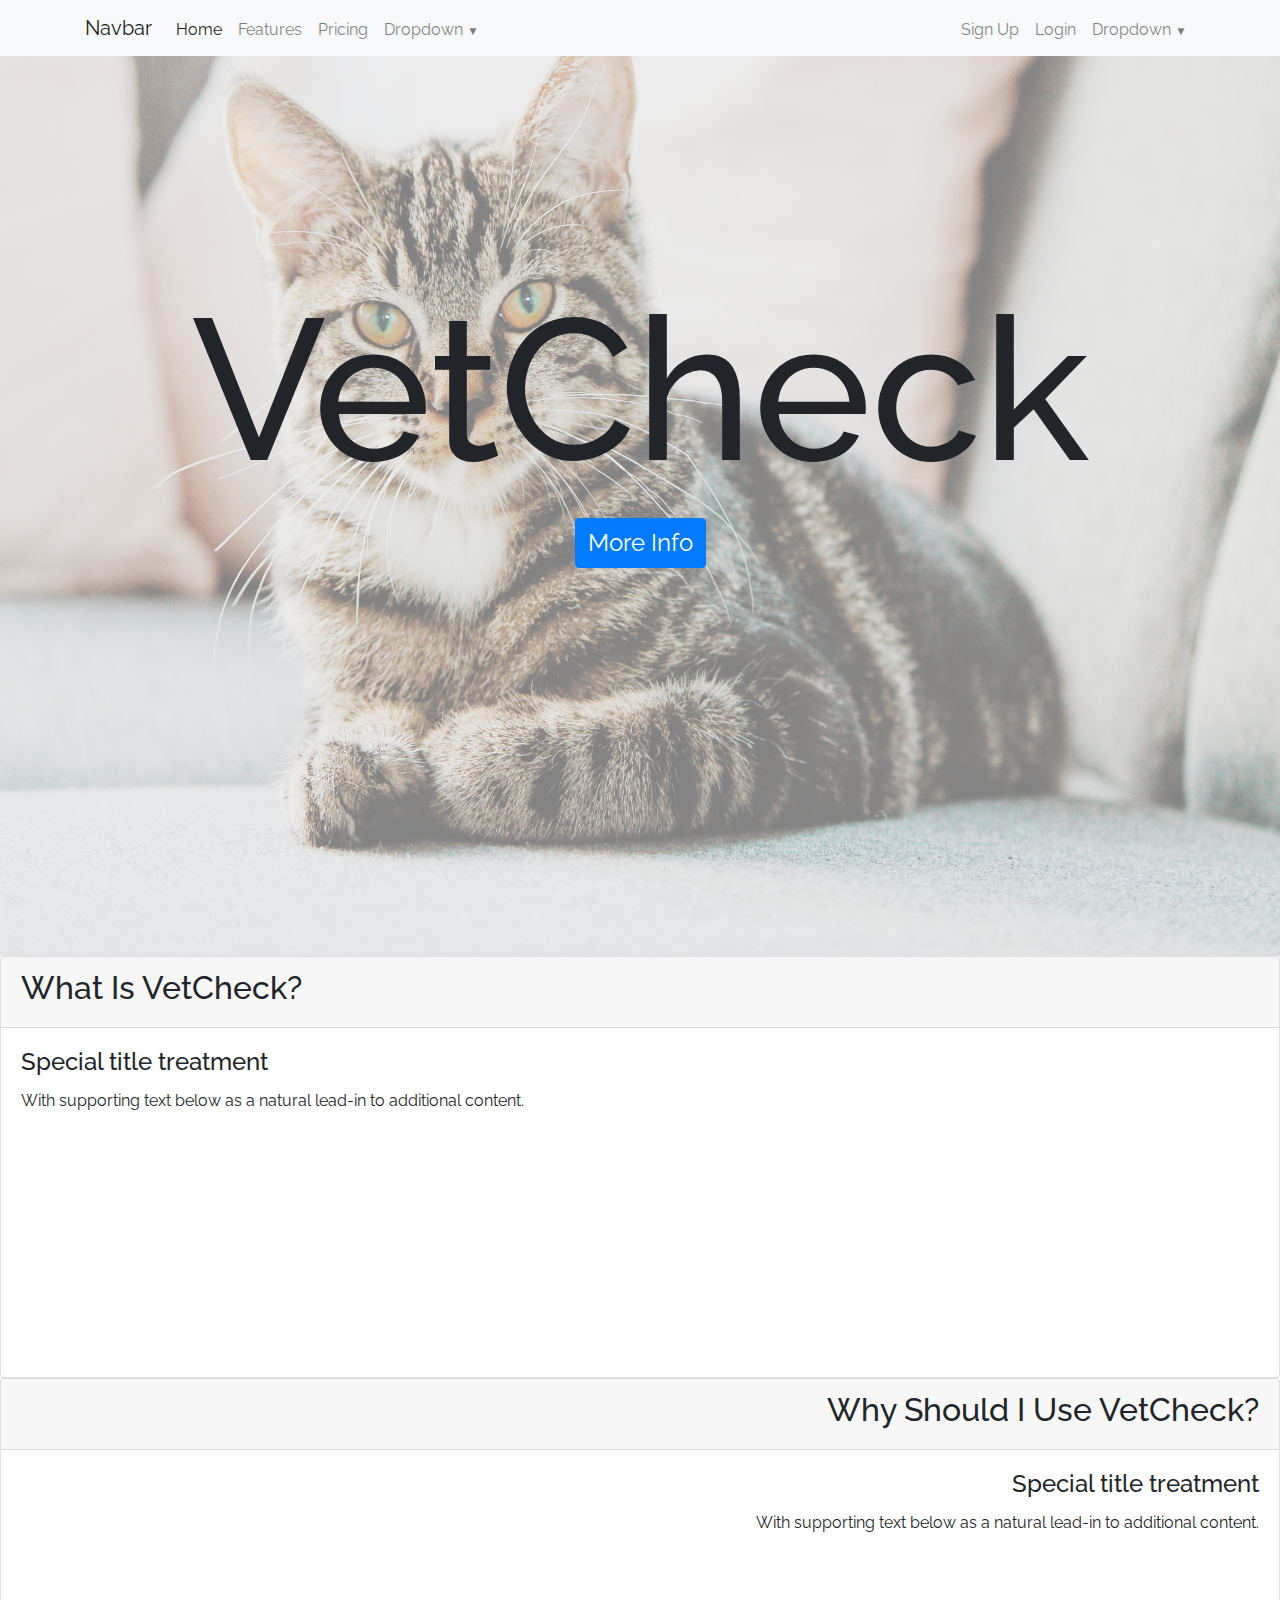
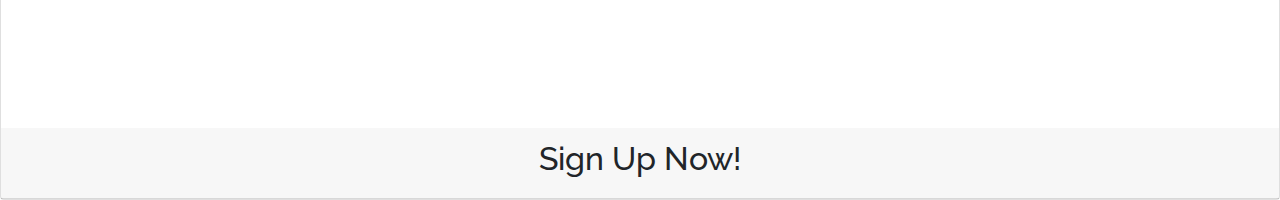
<file: index.html>
<!DOCTYPE html>
<html lang="en">
    <head>
        <meta charset="UTF-8" />
        <meta name="viewport" content="width=device-width, initial-scale=1.0">
        <title>VetCheck</title>
        <link rel="stylesheet" href="https://stackpath.bootstrapcdn.com/bootstrap/4.3.1/css/bootstrap.min.css" integrity="sha384-ggOyR0iXCbMQv3Xipma34MD+dH/1fQ784/j6cY/iJTQUOhcWr7x9JvoRxT2MZw1T" crossorigin="anonymous">
        <link rel="stylesheet" href="./css/styles.css">
    </head>
    <body>
        <nav class="navbar navbar-expand-lg navbar-light bg-light fixed-top">
            <div class="container">
                <a class="navbar-brand" href="#">Navbar</a>
                <button class="navbar-toggler" type="button" data-toggle="collapse" data-target="#navbarNavDropdown" aria-controls="navbarNavDropdown" aria-expanded="false" aria-label="Toggle navigation">
                    <span class="navbar-toggler-icon"></span>
                </button>
                <div class="collapse navbar-collapse" id="navbarNavDropdown">
                    <ul class="navbar-nav">
                        <li class="nav-item active">
                            <a class="nav-link" href="#">Home <span class="sr-only">(current)</span></a>
                        </li>
                        <li class="nav-item">
                            <a class="nav-link" href="#">Features</a>
                        </li>
                        <li class="nav-item">
                            <a class="nav-link" href="#">Pricing</a>
                        </li>
                        <li class="nav-item dropdown">
                            <a class="nav-link dropdown-toggle" href="#" id="navbarDropdownMenuLink" role="button" data-toggle="dropdown" aria-haspopup="true" aria-expanded="false">
                                Dropdown <span class="dropdown-caret">&#9660</span>
                            </a>
                            <div class="dropdown-menu" aria-labelledby="navbarDropdownMenuLink">
                                <a class="dropdown-item" href="#">Action</a>
                                <a class="dropdown-item" href="#">Another action</a>
                                <a class="dropdown-item" href="#">Something else here</a>
                            </div>
                        </li>
                    </ul>
                    <ul class="navbar-nav ml-auto">
                        <li class="nav-item">
                            <a class="nav-link" href="./SignUp.html">Sign Up</a>
                        </li>
                        <li class="nav-item">
                            <a class="nav-link" href="#">Login</a>
                        </li>
                        <li class="nav-item dropdown">
                            <a class="nav-link dropdown-toggle" href="#" id="navbarDropdownMenuLink" role="button" data-toggle="dropdown" aria-haspopup="true" aria-expanded="false">
                                Dropdown <span class="dropdown-caret">&#9660</span>
                            </a>
                            <div class="dropdown-menu" aria-labelledby="navbarDropdownMenuLink">
                                <a class="dropdown-item" href="#">Action</a>
                                <a class="dropdown-item" href="#">Another action</a>
                                <a class="dropdown-item" href="#">Something else here</a>
                            </div>
                        </li>
                    </ul>
                </div>
            </div>
        </nav>
        <div class="heading heading-lg d-none d-lg-block">
            <h1>VetCheck</h1>
            <a href="#content2" class="btn btn-primary">More Info</a>
        </div>
        <div class="heading heading-md d-none d-md-block d-lg-none">
            <h1>VetCheck</h1>
            <a href="#content2" class="btn btn-primary">More Info</a>
        </div>
        <div class="heading heading-sm d-block d-md-none">
            <h1>Vet</h1>
            <h1>Check</h1>
            <a href="#content2" class="btn btn-primary">More Info</a>
        </div>
        <div class="slideshow">
            <img class="image" src="./imgs/cat1.jpg">
            <img class="image" src="./imgs/dog1.jpg">
            <img class="image" src="./imgs/cat2.jpg">
            <img class="image" src="./imgs/dog2.jpg">
            <img class="image" src="./imgs/cat3.jpg">
            <img class="image" src="./imgs/dog3.jpg">
        </div>
        <div class="content2" id="content2">
            <div class="card">
                <div class="card-header">
                    <h2>What Is VetCheck?</h2>
                </div>
                <div class="card-body">
                    <h4 class="card-title">Special title treatment</h4>
                    <p class="card-text">With supporting text below as a natural lead-in to additional content.</p>
                </div>
            </div>
            <div class="card">
                <div class="card-header text-right">
                    <h2>Why Should I Use VetCheck?</h2>
                </div>
                <div class="card-body text-right">
                    <h4 class="card-title">Special title treatment</h4>
                    <p class="card-text">With supporting text below as a natural lead-in to additional content.</p>
                </div>
                <div class="card-header text-center">
                    <h2>Sign Up Now!</h2>
                </div>
            </div>
        </div>
        <script src="https://code.jquery.com/jquery-3.3.1.slim.min.js" integrity="sha384-q8i/X+965DzO0rT7abK41JStQIAqVgRVzpbzo5smXKp4YfRvH+8abtTE1Pi6jizo" crossorigin="anonymous"></script>
        <script src="https://cdnjs.cloudflare.com/ajax/libs/popper.js/1.14.7/umd/popper.min.js" integrity="sha384-UO2eT0CpHqdSJQ6hJty5KVphtPhzWj9WO1clHTMGa3JDZwrnQq4sF86dIHNDz0W1" crossorigin="anonymous"></script>
        <script src="https://stackpath.bootstrapcdn.com/bootstrap/4.3.1/js/bootstrap.min.js" integrity="sha384-JjSmVgyd0p3pXB1rRibZUAYoIIy6OrQ6VrjIEaFf/nJGzIxFDsf4x0xIM+B07jRM" crossorigin="anonymous"></script>
        <script src="./js/scripts.js"></script>
    </body>
</html>
</file>
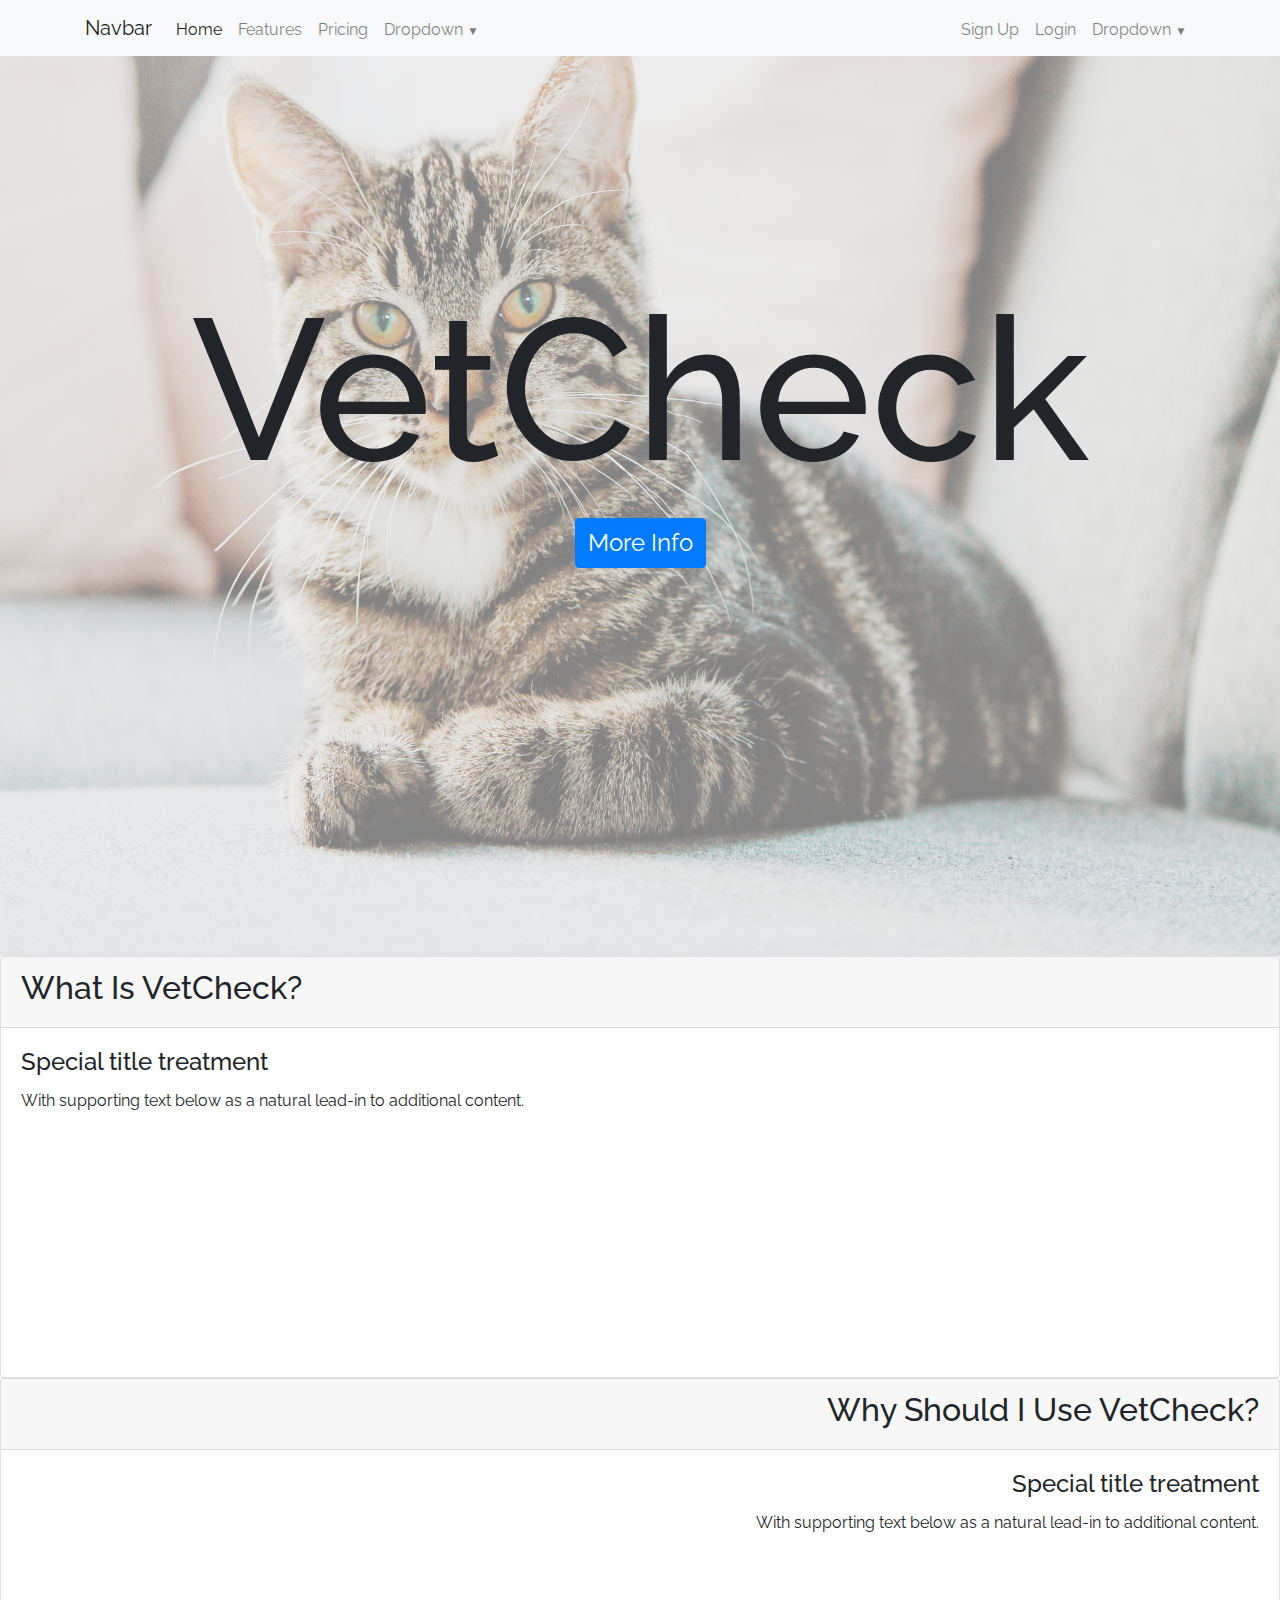
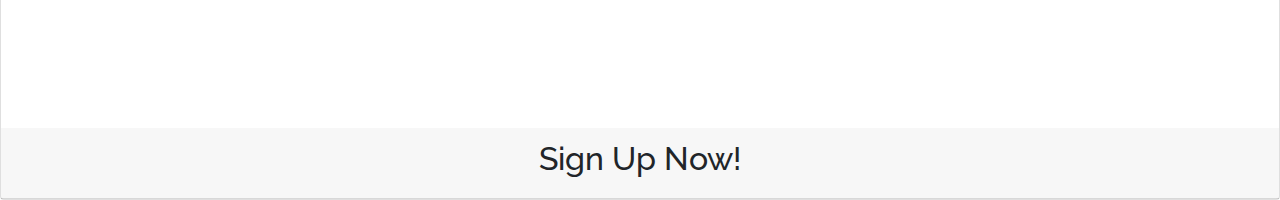
<file: client/index.html>
<!DOCTYPE html>
<html lang="en">
    <head>
        <meta charset="UTF-8" />
        <meta name="viewport" content="width=device-width, initial-scale=1.0">
        <title>VetCheck</title>
        <link rel="stylesheet" href="https://stackpath.bootstrapcdn.com/bootstrap/4.3.1/css/bootstrap.min.css" integrity="sha384-ggOyR0iXCbMQv3Xipma34MD+dH/1fQ784/j6cY/iJTQUOhcWr7x9JvoRxT2MZw1T" crossorigin="anonymous">
        <link rel="stylesheet" href="./css/styles.css">
    </head>
    <body>
        <nav class="navbar navbar-expand-lg navbar-light bg-light fixed-top">
            <div class="container">
                <a class="navbar-brand" href="#">Navbar</a>
                <button class="navbar-toggler" type="button" data-toggle="collapse" data-target="#navbarNavDropdown" aria-controls="navbarNavDropdown" aria-expanded="false" aria-label="Toggle navigation">
                    <span class="navbar-toggler-icon"></span>
                </button>
                <div class="collapse navbar-collapse" id="navbarNavDropdown">
                    <ul class="navbar-nav">
                        <li class="nav-item active">
                            <a class="nav-link" href="#">Home <span class="sr-only">(current)</span></a>
                        </li>
                        <li class="nav-item">
                            <a class="nav-link" href="#">Features</a>
                        </li>
                        <li class="nav-item">
                            <a class="nav-link" href="#">Pricing</a>
                        </li>
                        <li class="nav-item dropdown">
                            <a class="nav-link dropdown-toggle" href="#" id="navbarDropdownMenuLink" role="button" data-toggle="dropdown" aria-haspopup="true" aria-expanded="false">
                                Dropdown <span class="dropdown-caret">&#9660</span>
                            </a>
                            <div class="dropdown-menu" aria-labelledby="navbarDropdownMenuLink">
                                <a class="dropdown-item" href="#">Action</a>
                                <a class="dropdown-item" href="#">Another action</a>
                                <a class="dropdown-item" href="#">Something else here</a>
                            </div>
                        </li>
                    </ul>
                    <ul class="navbar-nav ml-auto">
                        <li class="nav-item">
                            <a class="nav-link" href="#">Sign Up</a>
                        </li>
                        <li class="nav-item">
                            <a class="nav-link" href="#">Login</a>
                        </li>
                        <li class="nav-item dropdown">
                            <a class="nav-link dropdown-toggle" href="#" id="navbarDropdownMenuLink" role="button" data-toggle="dropdown" aria-haspopup="true" aria-expanded="false">
                                Dropdown <span class="dropdown-caret">&#9660</span>
                            </a>
                            <div class="dropdown-menu" aria-labelledby="navbarDropdownMenuLink">
                                <a class="dropdown-item" href="#">Action</a>
                                <a class="dropdown-item" href="#">Another action</a>
                                <a class="dropdown-item" href="#">Something else here</a>
                            </div>
                        </li>
                    </ul>
                </div>
            </div>
        </nav>
        <div class="heading heading-lg d-none d-lg-block">
            <h1>VetCheck</h1>
            <a href="#content2" class="btn btn-primary">More Info</a>
        </div>
        <div class="heading heading-md d-none d-md-block d-lg-none">
            <h1>VetCheck</h1>
            <a href="#content2" class="btn btn-primary">More Info</a>
        </div>
        <div class="heading heading-sm d-block d-md-none">
            <h1>Vet</h1>
            <h1>Check</h1>
            <a href="#content2" class="btn btn-primary">More Info</a>
        </div>
        <div class="slideshow">
            <img class="image" src="./imgs/cat1.jpg">
            <img class="image" src="./imgs/dog1.jpg">
            <img class="image" src="./imgs/cat2.jpg">
            <img class="image" src="./imgs/dog2.jpg">
            <img class="image" src="./imgs/cat3.jpg">
            <img class="image" src="./imgs/dog3.jpg">
        </div>
        <div class="content2" id="content2">
            <div class="card">
                <div class="card-header">
                    <h2>What Is VetCheck?</h2>
                </div>
                <div class="card-body">
                    <h4 class="card-title">Special title treatment</h4>
                    <p class="card-text">With supporting text below as a natural lead-in to additional content.</p>
                </div>
            </div>
            <div class="card">
                <div class="card-header text-right">
                    <h2>Why Should I Use VetCheck?</h2>
                </div>
                <div class="card-body text-right">
                    <h4 class="card-title">Special title treatment</h4>
                    <p class="card-text">With supporting text below as a natural lead-in to additional content.</p>
                </div>
                <div class="card-header text-center">
                    <h2>Sign Up Now!</h2>
                </div>
            </div>
        </div>
        <script src="https://code.jquery.com/jquery-3.3.1.slim.min.js" integrity="sha384-q8i/X+965DzO0rT7abK41JStQIAqVgRVzpbzo5smXKp4YfRvH+8abtTE1Pi6jizo" crossorigin="anonymous"></script>
        <script src="https://cdnjs.cloudflare.com/ajax/libs/popper.js/1.14.7/umd/popper.min.js" integrity="sha384-UO2eT0CpHqdSJQ6hJty5KVphtPhzWj9WO1clHTMGa3JDZwrnQq4sF86dIHNDz0W1" crossorigin="anonymous"></script>
        <script src="https://stackpath.bootstrapcdn.com/bootstrap/4.3.1/js/bootstrap.min.js" integrity="sha384-JjSmVgyd0p3pXB1rRibZUAYoIIy6OrQ6VrjIEaFf/nJGzIxFDsf4x0xIM+B07jRM" crossorigin="anonymous"></script>
        <script src="./js/scripts.js"></script>
    </body>
</html>
</file>
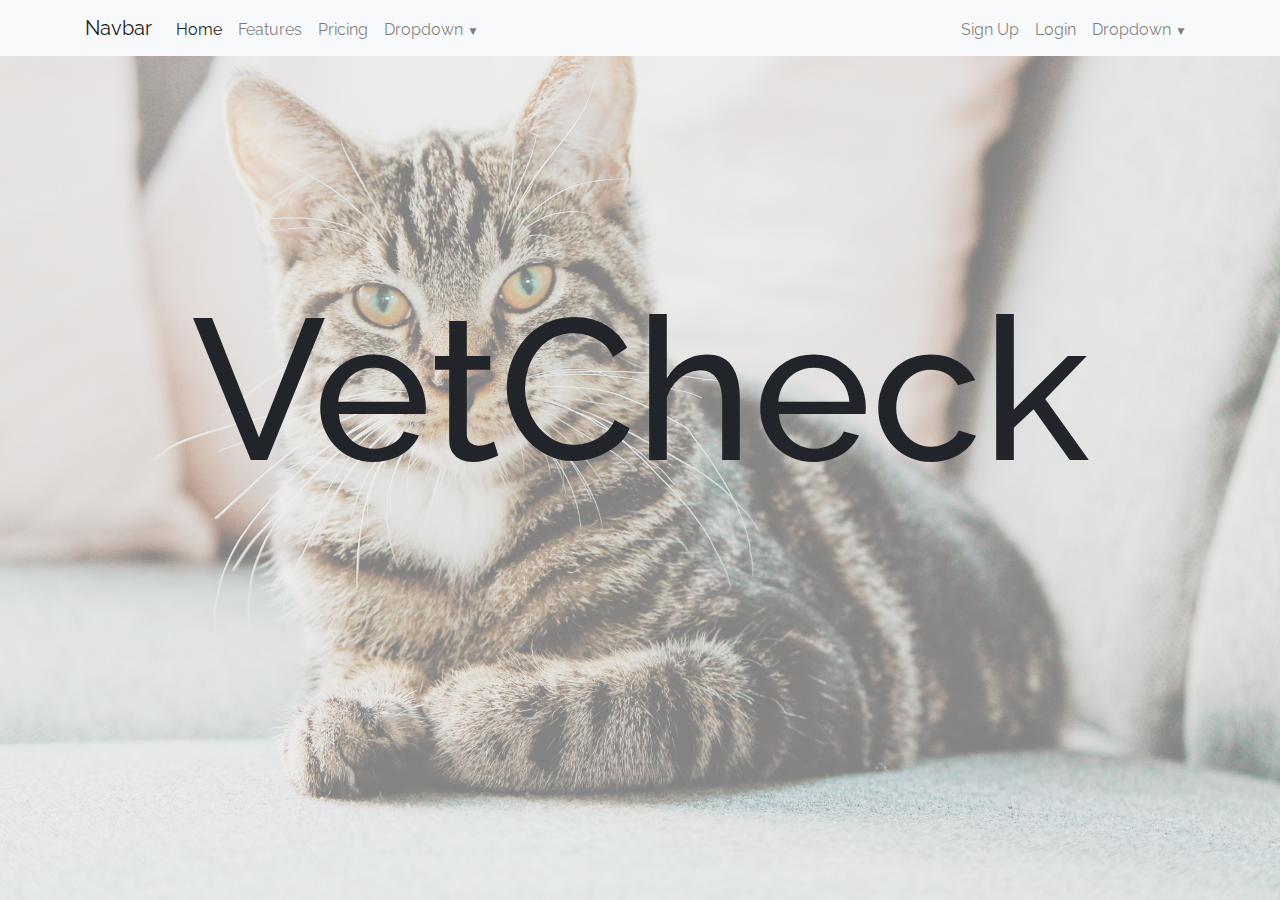
<file: landing page/index.html>
<!DOCTYPE html>
<html lang="en">
    <head>
        <meta charset="UTF-8" />
        <meta name="viewport" content="width=device-width, initial-scale=1.0">
        <title>VetCheck</title>
        <link rel="stylesheet" href="https://stackpath.bootstrapcdn.com/bootstrap/4.3.1/css/bootstrap.min.css" integrity="sha384-ggOyR0iXCbMQv3Xipma34MD+dH/1fQ784/j6cY/iJTQUOhcWr7x9JvoRxT2MZw1T" crossorigin="anonymous">
        <link rel="stylesheet" href="./public/css/styles.css">
    </head>
    <body>
        <nav class="navbar navbar-expand-lg navbar-light bg-light fixed">
            <div class="container">
                <a class="navbar-brand" href="#">Navbar</a>
                <button class="navbar-toggler" type="button" data-toggle="collapse" data-target="#navbarNavDropdown" aria-controls="navbarNavDropdown" aria-expanded="false" aria-label="Toggle navigation">
                    <span class="navbar-toggler-icon"></span>
                </button>
                <div class="collapse navbar-collapse" id="navbarNavDropdown">
                    <ul class="navbar-nav">
                        <li class="nav-item active">
                            <a class="nav-link" href="#">Home <span class="sr-only">(current)</span></a>
                        </li>
                        <li class="nav-item">
                            <a class="nav-link" href="#">Features</a>
                        </li>
                        <li class="nav-item">
                            <a class="nav-link" href="#">Pricing</a>
                        </li>
                        <li class="nav-item dropdown">
                            <a class="nav-link dropdown-toggle" href="#" id="navbarDropdownMenuLink" role="button" data-toggle="dropdown" aria-haspopup="true" aria-expanded="false">
                                Dropdown <span class="dropdown-caret">&#9660</span>
                            </a>
                            <div class="dropdown-menu" aria-labelledby="navbarDropdownMenuLink">
                                <a class="dropdown-item" href="#">Action</a>
                                <a class="dropdown-item" href="#">Another action</a>
                                <a class="dropdown-item" href="#">Something else here</a>
                            </div>
                        </li>
                    </ul>
                    <ul class="navbar-nav ml-auto">
                        <li class="nav-item">
                            <a class="nav-link" href="#">Sign Up</a>
                        </li>
                        <li class="nav-item">
                            <a class="nav-link" href="#">Login</a>
                        </li>
                        <li class="nav-item dropdown">
                            <a class="nav-link dropdown-toggle" href="#" id="navbarDropdownMenuLink" role="button" data-toggle="dropdown" aria-haspopup="true" aria-expanded="false">
                                Dropdown <span class="dropdown-caret">&#9660</span>
                            </a>
                            <div class="dropdown-menu" aria-labelledby="navbarDropdownMenuLink">
                                <a class="dropdown-item" href="#">Action</a>
                                <a class="dropdown-item" href="#">Another action</a>
                                <a class="dropdown-item" href="#">Something else here</a>
                            </div>
                        </li>
                    </ul>
                </div>
            </div>
        </nav>
        <div class="heading heading-lg d-none d-lg-block">
            <h1>VetCheck</h1>
        </div>
        <div class="heading heading-md d-none d-md-block d-lg-none">
            <h1>VetCheck</h1>
        </div>
        <div class="heading heading-sm d-block d-md-none">
            <h1>Vet</h1>
            <h1>Check</h1>
        </div>
        <div class="slideshow">
            <img class="image" src="./public/imgs/cat1.jpg">
            <img class="image" src="./public/imgs/dog1.jpg">
            <img class="image" src="./public/imgs/cat2.jpg">
            <img class="image" src="./public/imgs/dog2.jpg">
            <img class="image" src="./public/imgs/cat3.jpg">
            <img class="image" src="./public/imgs/dog3.jpg">
        </div>
        <script src="https://code.jquery.com/jquery-3.3.1.slim.min.js" integrity="sha384-q8i/X+965DzO0rT7abK41JStQIAqVgRVzpbzo5smXKp4YfRvH+8abtTE1Pi6jizo" crossorigin="anonymous"></script>
        <script src="https://cdnjs.cloudflare.com/ajax/libs/popper.js/1.14.7/umd/popper.min.js" integrity="sha384-UO2eT0CpHqdSJQ6hJty5KVphtPhzWj9WO1clHTMGa3JDZwrnQq4sF86dIHNDz0W1" crossorigin="anonymous"></script>
        <script src="https://stackpath.bootstrapcdn.com/bootstrap/4.3.1/js/bootstrap.min.js" integrity="sha384-JjSmVgyd0p3pXB1rRibZUAYoIIy6OrQ6VrjIEaFf/nJGzIxFDsf4x0xIM+B07jRM" crossorigin="anonymous"></script>
        <script src="./public/js/scripts.js"></script>
    </body>
</html>
</file>
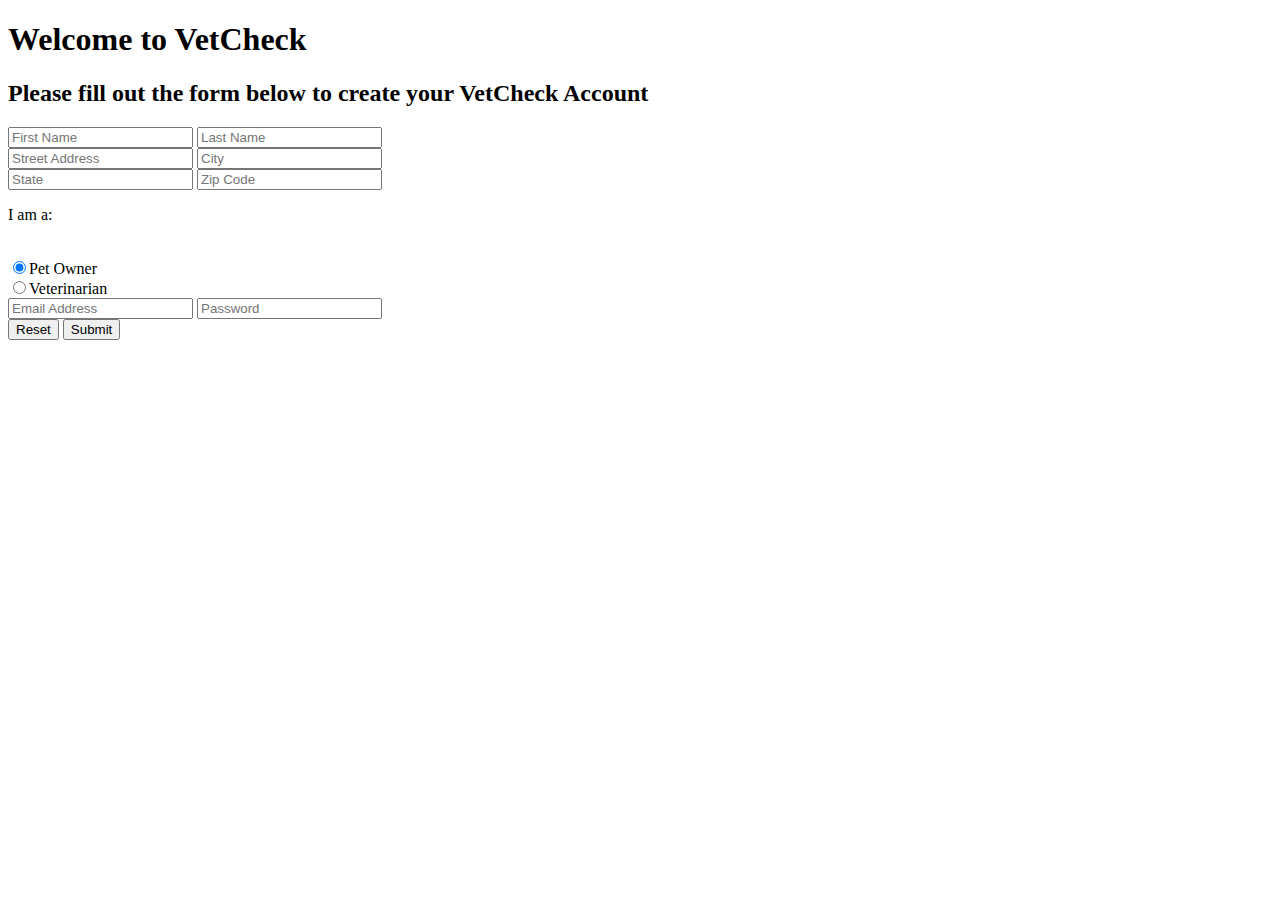
<file: client/SignUp.html>
<!DOCTYPE html>
<html>
<head>
<meta charset="ISO-8859-1">
<title>Sign Up</title>
</head>
<body>
<header>
<h1>Welcome to VetCheck</h1>
</header>
<h2>Please fill out the form below to create your VetCheck Account</h2>
<form name="sign-up" action="../api/SignUp.php" method="post">
<input type="text" name="Fname" placeholder="First Name">
<input type="text" name="Lname" placeholder="Last Name"><br>
<input type="text" name="Address" placeholder="Street Address">
<input type="text" name="City" placeholder="City"><br>
<input type="text" name="State" placeholder="State">
<input type="text" name="Zip" placeholder="Zip Code">
<p>I am a:</p><br>
<input type="radio" name="Role" value="Pet Owner" checked>Pet Owner<br>
<input type="radio" name="Role" value="Veterinarian">Veterinarian<br>
<input type="email" name="Email" placeholder="Email Address">
<input type="password" name="password" placeholder="Password"><br>
<input type="reset">
<input type="submit" name="submit" value="Submit">


</form>
</body>
</html>
</file>
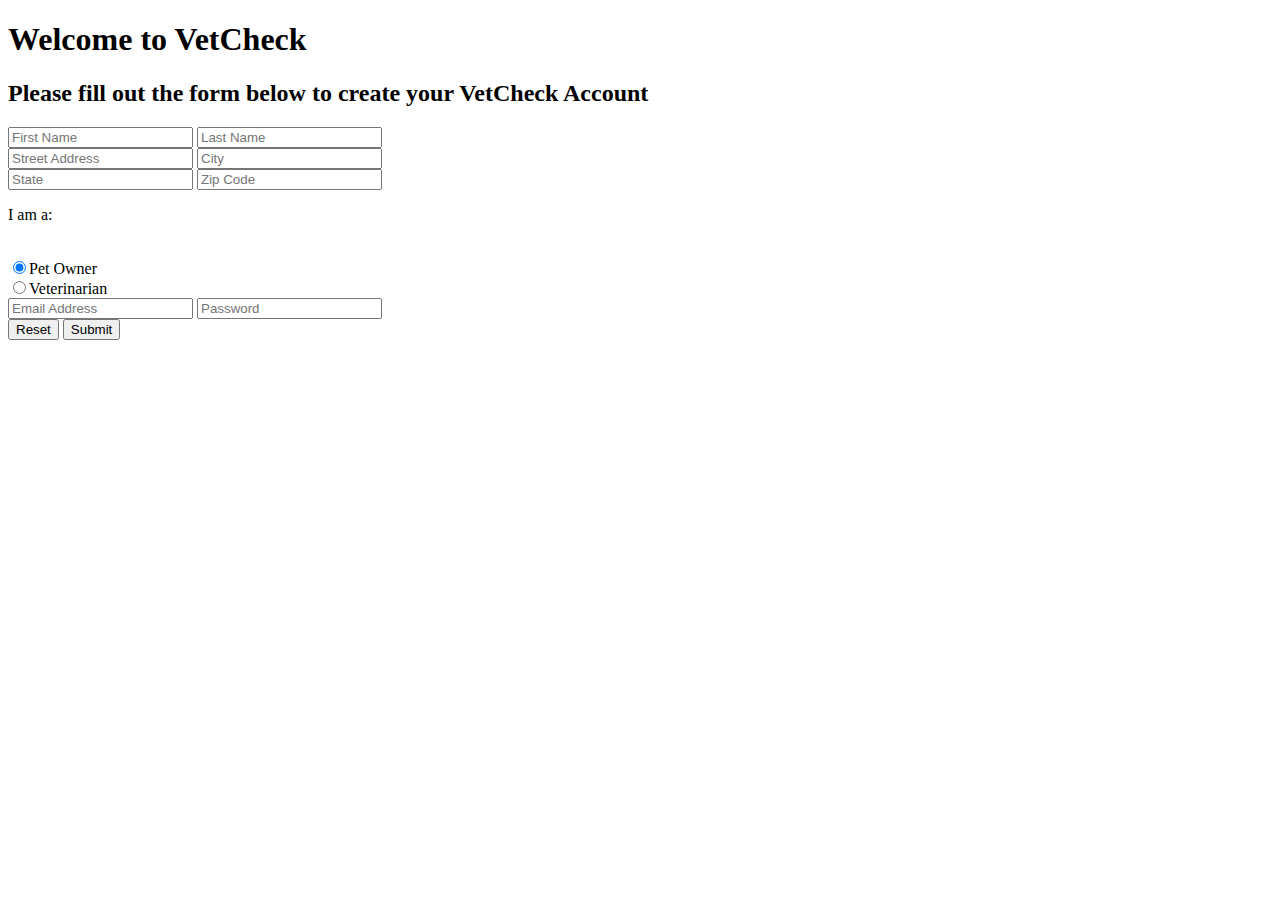
<file: htdocs/SignUp.html>
<!DOCTYPE html>
<html>
<head>
<meta charset="ISO-8859-1">
<title>Sign Up</title>
</head>
<body>
<header>
<h1>Welcome to VetCheck</h1>
</header>
<h2>Please fill out the form below to create your VetCheck Account</h2>
<form name="sign-up" action="logScripts/SignUp.php" method="post">
<input type="text" name="Fname" placeholder="First Name">
<input type="text" name="Lname" placeholder="Last Name"><br>
<input type="text" name="Address" placeholder="Street Address">
<input type="text" name="City" placeholder="City"><br>
<input type="text" name="State" placeholder="State">
<input type="text" name="Zip" placeholder="Zip Code">
<p>I am a:</p><br>
<input type="radio" name="Role" value="Pet Owner" checked>Pet Owner<br>
<input type="radio" name="Role" value="Veterinarian">Veterinarian<br>
<input type="email" name="Email" placeholder="Email Address">
<input type="password" name="password" placeholder="Password"><br>
<input type="reset">
<input type="submit" name="submit" value="Submit">


</form>
</body>
</html>
</file>
<file: css/styles.css>
@import url('https://fonts.googleapis.com/css?family=Raleway&display=swap');

* {
    font-family: 'Raleway', sans-serif;
}

html {
    margin: 0;
    padding: 0;
    scroll-behavior: smooth;
    overflow-x: hidden;
    overflow-y: scroll;
}

img {
    position: absolute;
    left: 0;
    top: 0;
    width: 100vw;
    height: calc(100vh + 56px);
    z-index: -9999;
}

.slideshow {
    opacity: 0.5;
}

.heading {
    position: absolute;
    z-index: 9998;
    width: 100vw;
    height: calc(100vh - 30%);
    top: 30%;
    text-align: center;
}

.heading-lg h1 {
    font-size: 200px;
}

.heading-md h1 {
    font-size: 160px;
}

.heading-sm h1 {
    font-size: 120px;
}

.navbar {
    z-index: 9999;
}

.nav-link {
    border-bottom: 3px solid transparent;
}

.dropdown-toggle {
    border-bottom: 3px solid transparent;
}

.dropdown-toggle::after {
    border: none;
    margin-left: 0;
    vertical-align: 0;
}

.nav-link::after {
    display: block;
    content: "";
    transform: scaleX(0);
    border-bottom: 3px solid #000;
    transition: transform 300ms ease-in-out 0s;
    margin-top: -10.8px;
    position: relative;
    top: 12px;
}

.nav-link:hover::after {
    transform: scaleX(1);
}

.dropdown-caret {
    font-size: 12px;
}

.content2 { 
    position: absolute;
    top: calc(100vh + 56px);
    height: calc(100vh - 56px);
    width: 100vw;
}

.card {
    height: 50%!important;
}

.btn-primary {
    font-size: 1.5rem;
}

.container.body {
    margin-top: 56px;
}

.btn-secondary {
    width: 100%;
}

#PasswordError {
  display:none;
  color: black;
  position: relative;
  margin: 10px 0;
}
#letter{
	color:red;
}
#capital{
	color:red;
}
#number{
	color:red;
}
#length{
	color:red;
}
</file>
<file: client/css/styles.css>
@import url('https://fonts.googleapis.com/css?family=Raleway&display=swap');

* {
    font-family: 'Raleway', sans-serif;
}

html,
body {
    margin: 0;
    padding: 0;
    scroll-behavior: smooth;
}

img {
    position: absolute;
    left: 0;
    top: 0;
    width: 100vw;
    height: calc(100vh + 56px);
    z-index: -9999;
}

.slideshow {
    opacity: 0.5;
}

.heading {
    position: absolute;
    z-index: 9998;
    width: 100vw;
    height: calc(100vh - 30%);
    top: 30%;
    text-align: center;
}

.heading-lg h1 {
    font-size: 200px;
}

.heading-md h1 {
    font-size: 160px;
}

.heading-sm h1 {
    font-size: 120px;
}

.navbar {
    z-index: 9999;
}

.nav-link {
    border-bottom: 3px solid transparent;
}

.dropdown-toggle {
    border-bottom: 3px solid transparent;
}

.dropdown-toggle::after {
    border: none;
    margin-left: 0;
    vertical-align: 0;
}

.nav-link::after {
    display: block;
    content: "";
    transform: scaleX(0);
    border-bottom: 3px solid #000;
    transition: transform 300ms ease-in-out 0s;
    margin-top: -10.8px;
    position: relative;
    top: 12px;
}

.nav-link:hover::after {
    transform: scaleX(1);
}

.dropdown-caret {
    font-size: 12px;
}

.content2 { 
    position: absolute;
    top: calc(100vh + 56px);
    height: calc(100vh - 56px);
    width: 100vw;
}

.card {
    height: 50%!important;
}

.btn {
    font-size: 1.5rem;
}
</file>
<file: landing page/public/css/styles.css>
@import url('https://fonts.googleapis.com/css?family=Raleway&display=swap');

* {
    font-family: 'Raleway', sans-serif;
}

html,
body {
    margin: 0;
    padding: 0;
}

img {
    position: absolute;
    left: 0;
    top: 0;
    width: 100vw;
    height: 100vh;
    z-index: -9999;
}

.slideshow {
    opacity: 0.5;
}

.heading {
    position: absolute;
    z-index: 9998;
    width: 100vw;
    height: calc(100vh - 30%);
    top: 30%;
    text-align: center;
}

.heading-lg h1 {
    font-size: 200px;
}

.heading-md h1 {
    font-size: 160px;
}

.heading-sm h1 {
    font-size: 120px;
}

.navbar {
    z-index: 9999;
}

.nav-link {
    border-bottom: 3px solid transparent;
}

.dropdown-toggle {
    border-bottom: 3px solid transparent;
}

.dropdown-toggle::after {
    border: none;
    margin-left: 0;
    vertical-align: 0;
}

.nav-link::after {
    display: block;
    content: "";
    transform: scaleX(0);
    border-bottom: 3px solid #000;
    transition: transform 300ms ease-in-out 0s;
    margin-top: -10.8px;
    position: relative;
    top: 12px;
}

.nav-link:hover::after {
    transform: scaleX(1);
}

.dropdown-caret {
    font-size: 12px;
}
</file>
